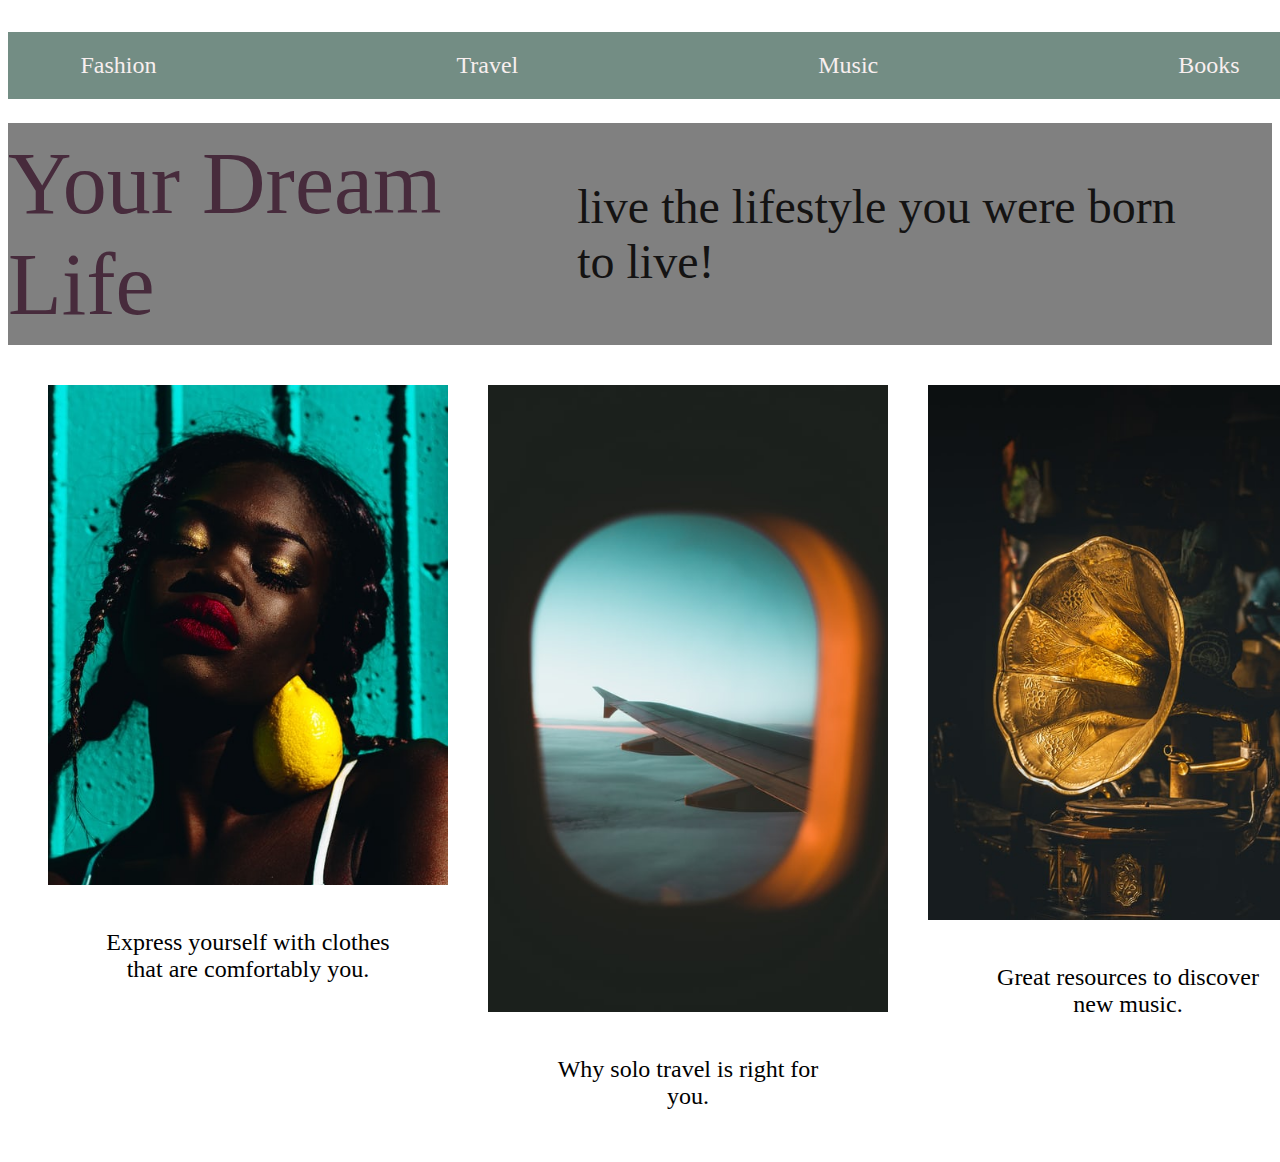
<file: Day-3/responsive-website/index.html>
<html>
    <head>
        <link rel="stylesheet" href="styles.css">
        <meta name="viewport" content="device-width, initial-scale=1">
        <title>Responsive Website</title>
    </head>
    <body>
        <div id="container">
            
                <ul id="menu">
                    <li>Fashion</li>
                    <li>Travel</li>
                    <li>Music</li>
                    <li>Books</li>
                </ul>
            
            <div id="banner">
                <div id="banner-1"> Your Dream Life</div>
                <div id="banner-2">live the lifestyle you were born to live!</div>
                
            </div>
            <div id="pictures">
                <div class="pic-with-text">
                    <img class="pic"src="images/fashion-pic.jpeg" alt="">
                    <p>Express yourself with clothes that are comfortably you.</p>
                </div>
                <div class="pic-with-text">
                    <img class = "pic" src="images/travel-pic.jpeg">
                    <p>Why solo travel is right for you.</p>
                </div>
                <div class="pic-with-text">
                    <img class = "pic"src="images/muisic-pic.jpeg" alt="">
                    <p>Great resources to discover new music.</p>
                </div>
                <div class="pic-with-text">
                    <img class = "pic"src="images/books-pic.jpeg" alt="">
                    <p>Escape or learn something new through a good book.</p>
                </div>
                
            </div>
        </div>
        
        
    </body>
</html>
</file>
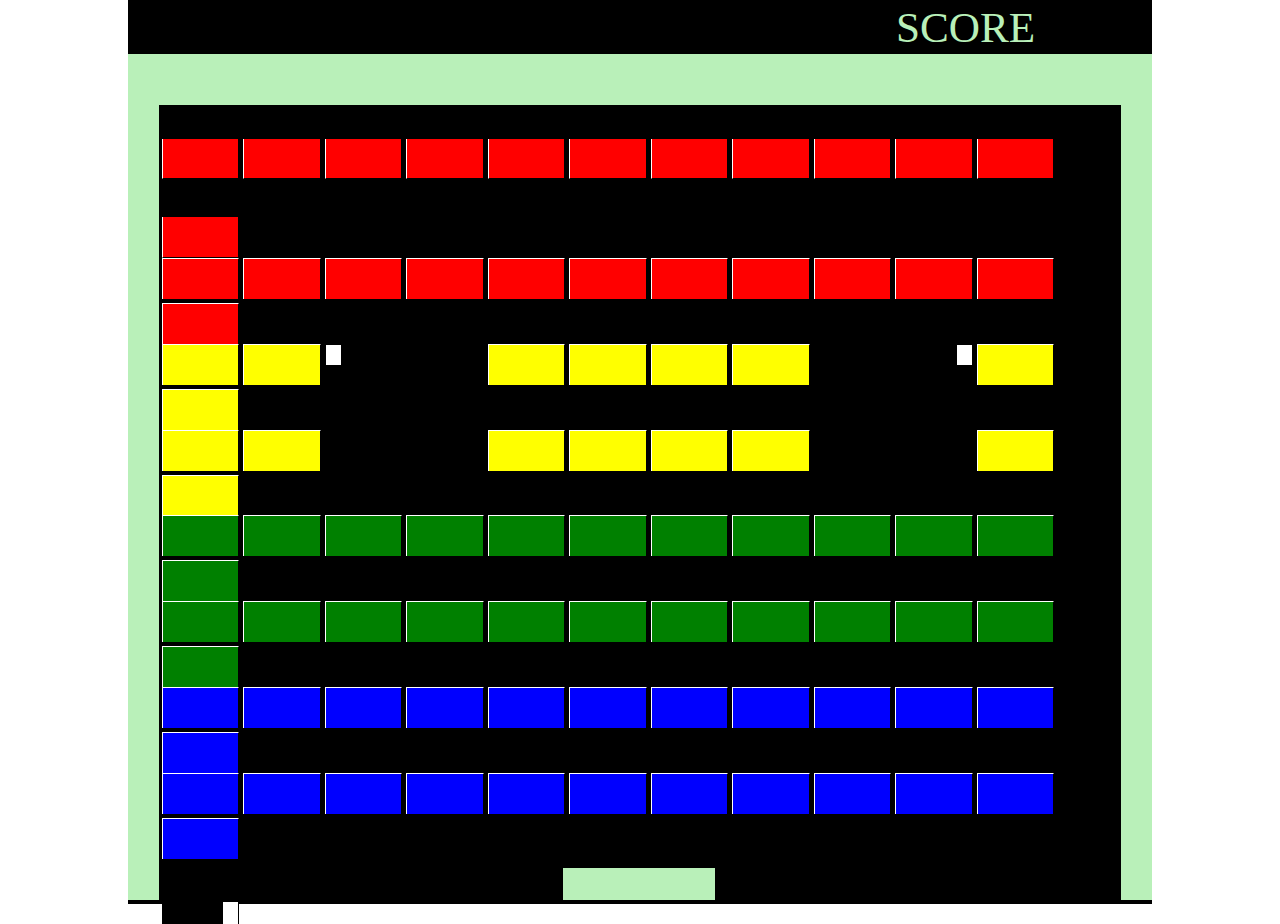
<file: Day-2/bricks/idex.html>
<html>
    
    <head>
        <link rel="stylesheet" href="styles.css">
        <title>Bricks Game</title>
    </head>
    <body>
        <div id="score">
            score
        </div>
        <div id="green">
            <div id="black-square">
                
                <div id="top-red-row">
                    <div class="top-red"></div>
                    <div class="top-red"></div>
                    <div class="top-red"></div>
                    <div class="top-red"></div>
                    <div class="top-red"></div>
                    <div class="top-red"></div>
                    <div class="top-red" ></div>
                    <div class="top-red"></div>
                    <div class="top-red" ></div>
                    <div class="top-red"></div>
                    <div class="top-red"></div>
                    <div class="top-red"></div>
                </div>
                <div id="bottom-red-row"> 
                    <div class="bottom-red"></div>
                    <div class="bottom-red"></div>
                    <div class="bottom-red" ></div>
                    <div class="bottom-red"></div>
                    <div class="bottom-red"></div>
                    <div class="bottom-red"></div>
                    <div class="bottom-red" > </div>
                    <div class="bottom-red" ></div>
                    <div class="bottom-red"></div>
                    <div class="bottom-red"></div>
                    <div class="bottom-red"></div>
                    <div class="bottom-red" ></div>
                </div>

                <div class="yellow-row">
                    <div class="yellow"></div>
                    <div class="yellow"></div>
                    <div id="black-left">
                        <div id="white-left"></div>
                    </div>
                    
                    <div class="black"></div>
                    <div class="yellow"></div>
                    <div class="yellow"></div>
                    <div class="yellow"></div>
                    <div class="yellow"></div>
                    <div class="black"></div>
                    <div id="black-right">
                        <div id="white-right"></div>
                    </div>
                    <div class="yellow"></div>
                    <div class="yellow"></div>
                </div>

                <div class="yellow-row">
                    <div class="yellow"></div>
                    <div class="yellow"></div>
                    <div class="black"></div>
                    <div class="black"></div>
                    <div class="yellow"></div>
                    <div class="yellow"></div>
                    <div class="yellow"></div>
                    <div class="yellow"></div>
                    <div class="black"></div>
                    <div class="black"></div>
                    <div class="yellow"></div>
                    <div class="yellow"></div>
                </div>

                

                <div class="green-row">
                    <div class="green"></div>
                    <div class="green"></div>
                    <div class="green" ></div>
                    <div class="green"></div>
                    <div class="green"></div>
                    <div class="green"></div>
                    <div class="green"></div>
                    <div class="green" ></div>
                    <div class="green"></div>
                    <div class="green" ></div>
                    <div class="green"></div>
                    <div class="green"></div>
                </div>

                <div class="green-row">
                    <div class="green"></div>
                    <div class="green"></div>
                    <div class="green" ></div>
                    <div class="green"></div>
                    <div class="green"></div>
                    <div class="green"></div>
                    <div class="green"></div>
                    <div class="green" ></div>
                    <div class="green"></div>
                    <div class="green" ></div>
                    <div class="green"></div>
                    <div class="green"></div>
                </div>


                <div class="blue-row">
                    <div class="blue"></div>
                    <div class="blue"></div>
                    <div class="blue"></div>
                    <div class="blue"></div>
                    <div class="blue"></div>
                    <div class="blue"></div>
                    <div class="blue"></div>
                    <div class="blue"></div>
                    <div class="blue"></div>
                    <div class="blue"></div>
                    <div class="blue"></div>
                    <div class="blue"></div>
                </div>
                <div class="blue-row">
                    <div class="blue"></div>
                    <div class="blue"></div>
                    <div class="blue"></div>
                    <div class="blue"></div>
                    <div class="blue"></div>
                    <div class="blue"></div>
                    <div class="blue"></div>
                    <div class="blue"></div>
                    <div class="blue"></div>
                    <div class="blue"></div>
                    <div class="blue"></div>
                    <div class="blue"></div>
                </div>
                <div id="black-row">
                    <div id="black-row-brick">
                        <div id="white-bottom"></div>
                    </div>
                    
                </div>
                <div id="long-green-row">
                    <!--<div class="black-and-green"></div>
                    <div class="black-and-green"></div>
                    <div class="black-and-green"></div>
                    <div class="black-and-green"></div>
                    <div class="black-and-green"></div> -->
                    <div id="long-green"></div>
                </div> 
            </div>
        </div>
    </body>

</html>
</file>
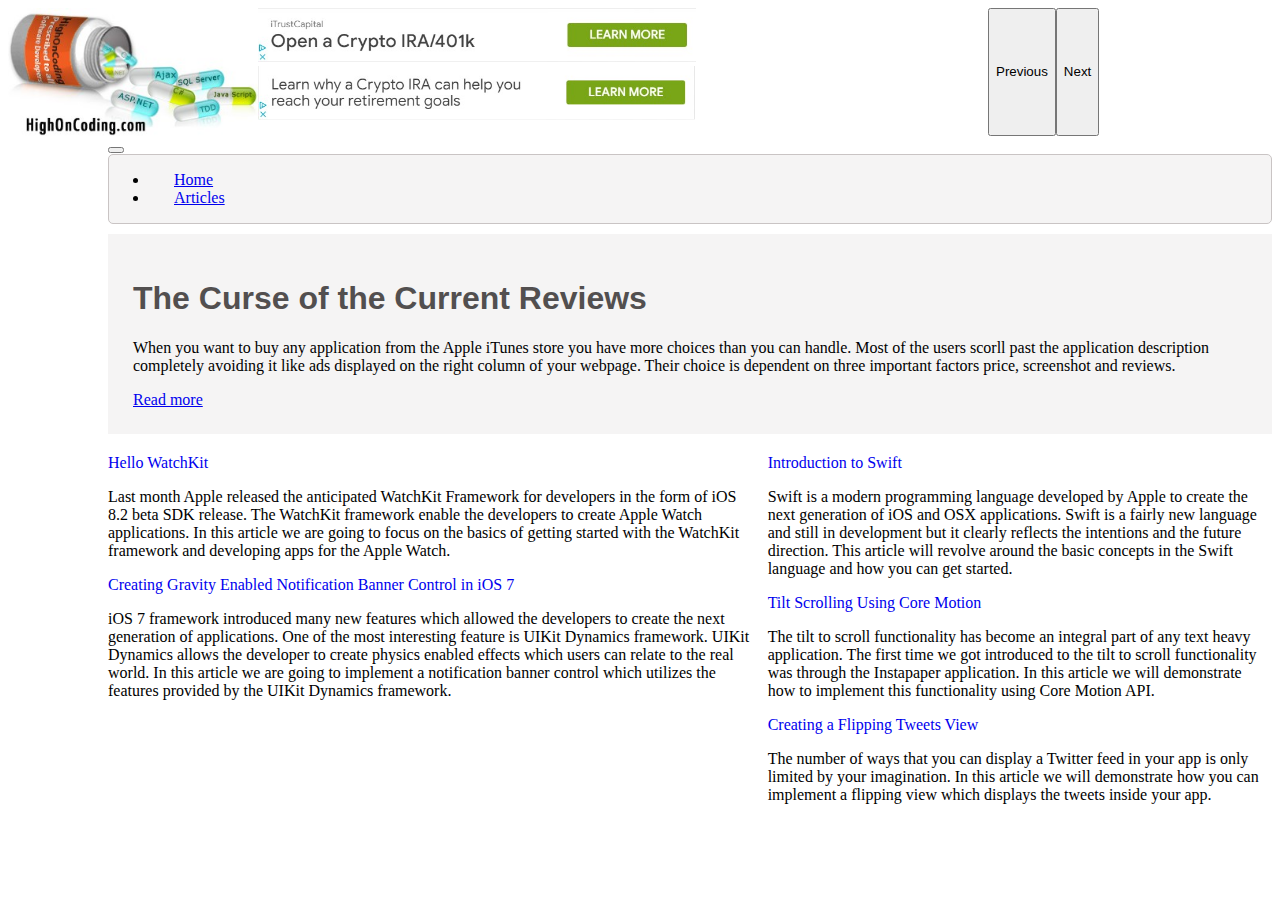
<file: Day-4/High on Coding/high-on-coding.html>
<!doctype html>
<html lang="en">

<head>
    <!-- Required meta tags -->
    <meta charset="utf-8">
    <meta name="viewport" content="width=device-width, initial-scale=1">

    <!-- Bootstrap CSS -->
    <link href="https://cdn.jsdelivr.net/npm/bootstrap@5.0.2/dist/css/bootstrap.min.css" rel="stylesheet"
        integrity="sha384-EVSTQN3/azprG1Anm3QDgpJLIm9Nao0Yz1ztcQTwFspd3yD65VohhpuuCOmLASjC" crossorigin="anonymous">
    <link rel="stylesheet" href="hoc.css">
    <title>High On Coding with BootStrap</title>
</head>

<body>
    <div id="top-images">
        <img id="pills" src="images/pills.jpg" alt="">
    <div id="carouselExampleFade" class="carousel slide carousel-fade" data-bs-ride="carousel">
        <div class="carousel-inner">
            <div class="carousel-item active">
                <img src="images/carosel-first.jpg" class="d-block w-100" alt="...">
            </div>
            <div class="carousel-item">
                <img src="images/carosel-second.jpg" class="d-block w-100" alt="...">
            </div>
            
        </div>
    </div>
    
        <button class="carousel-control-prev" type="button" data-bs-target="#carouselExampleFade" data-bs-slide="prev">
            <span class="carousel-control-prev-icon" aria-hidden="true"></span>
            <span class="visually-hidden">Previous</span>
        </button>
        <button class="carousel-control-next" type="button" data-bs-target="#carouselExampleFade" data-bs-slide="next">
            <span class="carousel-control-next-icon" aria-hidden="true"></span>
            <span class="visually-hidden">Next</span>
        </button>
    </div>
    <div id="container">

        <div id="menu-card">
            <nav class="navbar navbar-expand-lg navbar-light bg-light">
                <div class="container-fluid">
                    <button class="navbar-toggler" type="button" data-bs-toggle="collapse" data-bs-target="#navbarNav"
                        aria-controls="navbarNav" aria-expanded="false" aria-label="Toggle navigation">
                        <span class="navbar-toggler-icon"></span>
                    </button>
                    <div class="collapse navbar-collapse" id="navbarNav">
                        <ul class="navbar-nav">
                            <li class="nav-item">
                                <a class="nav-link active" aria-current="page" href="#">Home</a>
                            </li>
                            <li class="nav-item">
                                <a class="nav-link active" aria-current="page" href="#">Articles</a>
                            </li>

                        </ul>
                    </div>
                </div>
            </nav>
            <div class="card">
                <div class="card-body">
                    <h1 class="card-title">The Curse of the Current Reviews</h1>
                    <p class="card-text">When you want to buy any application from the Apple iTunes store you have more
                        choices than you can handle. Most
                        of the users scorll past the application description completely avoiding it like ads displayed
                        on the right column of your webpage.
                        Their choice is dependent on three important factors price, screenshot and reviews.
                    </p>
                    <a href="#" class="btn btn-primary">Read more</a>
                </div>


            </div>


            <div id="text">
                <div class="text-paragraphs">
                    <a class="links" href="http://www.highoncoding.com/Articles/880_Hello_WatchKit.aspx">Hello
                        WatchKit</a>
                    <p>Last month Apple released the anticipated WatchKit Framework for developers in the form of iOS
                        8.2 beta SDK release. The WatchKit framework enable the developers to create Apple Watch
                        applications.
                        In this article we are going to focus on the basics of getting started with the WatchKit
                        framework and developing apps for the Apple Watch.</p>
                    <a class="links"
                        href="http://www.highoncoding.com/Articles/878_Creating_Gravity_Enabled_Notification_Banner_Control_in_iOS_7.aspx">Creating
                        Gravity Enabled Notification Banner Control in iOS 7</a>
                    <p> iOS 7 framework introduced many new features which allowed the developers to create the next
                        generation of applications. One of the most interesting feature is UIKit Dynamics framework.
                        UIKit
                        Dynamics allows the developer to create physics enabled effects which users can relate to the
                        real world. In this article we are going to implement a notification banner control which
                        utilizes the features provided by the UIKit Dynamics framework.</p>
                </div>

                <div class="text-paragraphs">
                    <a class="links"
                        href="http://www.highoncoding.com/Articles/879_Introduction_to_Swift.aspx">Introduction to
                        Swift</a>
                    <p>Swift is a modern programming language developed by Apple to create the next generation of iOS
                        and OSX applications. Swift is a fairly new language and still in development but it clearly
                        reflects the
                        intentions and the future direction. This article will revolve around the basic concepts in the
                        Swift language and how you can get started.</p>
                    <a class="links"
                        href="http://www.highoncoding.com/Articles/877_Tilt_Scrolling_Using_Core_Motion.aspx">Tilt
                        Scrolling Using Core Motion</a>
                    <p>The tilt to scroll functionality has become an integral part of any text heavy application. The
                        first time we got introduced to the tilt to scroll functionality was through the
                        Instapaper application. In this article we will demonstrate how to implement this functionality
                        using Core Motion API.</p>
                    <a class="links"
                        href="http://www.highoncoding.com/Articles/876_Creating_a_Flipping_Tweets_View.aspx">Creating a
                        Flipping Tweets View</a>
                    <p>The number of ways that you can display a Twitter feed in your app is only limited by your
                        imagination. In this article we will demonstrate how you can implement a flipping view which
                        displays the tweets inside your app.</p>
                </div>
            </div>


        </div>


        <!-- Optional JavaScript; choose one of the two! -->

        <!-- Option 1: Bootstrap Bundle with Popper -->
        <script src="https://cdn.jsdelivr.net/npm/bootstrap@5.0.2/dist/js/bootstrap.bundle.min.js"
            integrity="sha384-MrcW6ZMFYlzcLA8Nl+NtUVF0sA7MsXsP1UyJoMp4YLEuNSfAP+JcXn/tWtIaxVXM"
            crossorigin="anonymous"></script>

        <!-- Option 2: Separate Popper and Bootstrap JS -->
        <!--
    <script src="https://cdn.jsdelivr.net/npm/@popperjs/core@2.9.2/dist/umd/popper.min.js" integrity="sha384-IQsoLXl5PILFhosVNubq5LC7Qb9DXgDA9i+tQ8Zj3iwWAwPtgFTxbJ8NT4GN1R8p" crossorigin="anonymous"></script>
    <script src="https://cdn.jsdelivr.net/npm/bootstrap@5.0.2/dist/js/bootstrap.min.js" integrity="sha384-cVKIPhGWiC2Al4u+LWgxfKTRIcfu0JTxR+EQDz/bgldoEyl4H0zUF0QKbrJ0EcQF" crossorigin="anonymous"></script>
    -->
</body>

</html>
</file>
<file: Day-3/responsive-website/styles.css>
p {
    width:200px;
    text-align: center;
}

#container {
    display: flex;
    flex-direction: column;
      
}

    

#menu {
    display: flex;
    list-style: none;
    background-color: rgb(115, 141, 132);
    color: rgb(248, 239, 239);
    font-size: 1.5em;
    justify-content: center;
    padding: 20px;
    width: 100%;
    align-items: center;
}

#menu li {
    padding-inline: 150px;
}

#banner {
    display: flex;
    /*height: 150px; */
    background-color: gray;
    justify-content: center;
    align-items: center;
    padding-top: 10px;
    padding-bottom: 10px;
    width: 100%;
    
}

#banner div {
    padding-inline-end: 50px ;
    
}

#banner-1 {
    font-size: 4em;
    color: rgb(71, 43, 60);
}

#banner-2 {
    font-size: 2em;
    color: rgb(20, 19, 19);
}

#pictures {
    display: flex;
    margin: 20px;
    justify-content: space-evenly;
}

.pic-with-text {
    display: flex;
    flex-direction: column;
    align-items: center;
      
}

.pic {
    width: 300px;
    margin: 20px;
}

@media (min-width: 320px) and (max-width: 480px) {
     
    
    #menu {
        flex-direction: column;
        height: fit-content;
        font-size: 1em;
        align-items: center;
    }

    #banner {
        width: 100%;
    }

    #banner div {
        padding-inline: 10px;
    }

    #banner-1 {
        font-size: 2em;
    } 
    #banner-2 {
        font-size: 1em;
    }

    #pictures {
        display: flex;
        flex-direction: column;
    }

    .pic {
        width: 250px;
    }
    

} 

@media (min-width: 481px) and (max-width:1279px) {
    #banner {
        width: 100%;
    }
}

@media (min-width: 1280px) {
    p{
        font-size: 1.5em;
        width: 300px;
    }

    #banner-1 {
        font-size: 5.5em;
    }

    #banner-2 {
        font-size: 3em;
    }

    .pic {
       width: 400px;
    }

}
</file>
<file: Day-2/bricks/styles.css>
body {
    width: 80%;
    margin: auto;
}

#score {
    background-color: black;
    color: rgb(185, 240, 185);
    font-size: 270%;
    text-transform: uppercase;
    height: 5%;
    padding-top: .3%;
    padding-left: 75%;
    padding-bottom:.6%;
}

#green {
    background-color: rgb(185, 240, 185);
    height: 94%;
    width: 100%;
    border-bottom: 4px solid black;
    position: relative;
}

#black-square {
    background-color: black;
    position: absolute;
    top: 6%;
    width: 94%;
    height: 94.4%;
    left: 3%; 

}

#top-red-row {
    margin-left: .3%;
}


#top-red-row  div {
    display: inline-block;
      
} 

.top-red {
    
    margin-top: 3.5%;
    background-color: red;
    height:5%;
    width: 7.87%;
    border-left: 1px solid white;
    border-right: 1px solid black;
    border-bottom: 1px solid black;
          
}

#bottom-red-row {
    margin-left: .3%;
}

#bottom-red-row div {
    display: inline-block;

}


.bottom-red {
   
    background-color: red;
    height:5%;
    width: 7.87%;
    border-left: 1px solid white;
    border-right: 1px solid black;
    border-top: 1px solid white;
}

.yellow-row {
    margin-left: .3%;
}

.yellow-row div {
    display: inline-block;
}

.yellow {
    background-color: yellow;
    height: 5%;
    width: 7.87%;
    border-left: 1px solid white;
    border-right: 1px solid black;
    border-top: 1px solid white;
}

.black {
    background-color: black;
    height: 5%;
    width: 7.87%;
    border-left: 1px solid black;
    border-right: 1px solid black;
    border-top: 1px solid black; 
}

#black-left {
    background-color: black;
    height: 5%;
    width: 7.87%;
    border-left: 1px solid black;
    border-right: 1px solid black;
    border-top: 1px solid black; 
    position: relative;
}

#white-left {
    background-color: white;
    position: absolute;
    top: 0;
    left: 0;
    height: 50%;
    width: 20%;

}


#black-right {
    background-color: black;
    height: 5%;
    width: 7.87%;
    border-left: 1px solid black;
    border-right: 1px solid black;
    border-top: 1px solid black; 
    position: relative;
}

#white-right {
    background-color: white;
    position: absolute;
    top: 0;
    right: 0;
    height: 50%;
    width: 20%;
}

.green-row {
    margin-left: .3%;
}

.green-row div {
    display: inline-block;
    
}

.green {
    background-color: green;
    height: 5%;
    width: 7.87%;
    border-left: 1px solid white;
    border-right: 1px solid black;
    border-top: 1px solid white;
}

.blue-row {
    margin-left: .3%;
}

.blue-row div {
    display: inline-block
}

.blue {
    background-color: blue;
    height: 5%;
    width: 7.87%;
    border-left: 1px solid white;
    border-right: 1px solid black;
    border-top: 1px solid white;
}

#black-row {
    margin-left: .3%;
}

#black-row div{
    display: inline-block;
}

#black-row-brick {

 background-color: black;
    height: 8%;
    width: 7.87%;
    border-left: 1px solid black;
    border-right: 1px solid black;
    border-top: 1px solid black;
    position: relative;

}

#white-bottom {
    position: absolute;
    background-color: white;
    position: absolute;
    bottom: 0;
    right: 0;
    height: 34%;
    width: 20%;
}

#long-green-row {
    margin-top: 20%;
}

#long-green-row div{
    display: inline-block;
    

}

.black-and-green {
   /* position: absolute;
    bottom: 0; */
    background-color: black;
    height: 5%;
    width: 7.87%;
    border-left: 1px solid black;
    border-right: 1px solid black;
    border-top: 1px solid black; 

}
#long-green {
   position: absolute;
    bottom:0;
    left:42% ; 
    background-color: rgb(185, 240, 185);
    border-bottom: 4px solid black;
    width: 15.75%;
    height: 4%;
    
}
</file>
<file: Day-4/High on Coding/hoc.css>
#container {
    display: flex;
    flex-direction: column;
    margin-left: 100px;
}
#pills {
    width: 250px
}

#top-images {
    display:flex;
    margin-right: 10px;
}
#menu-card {
    display: flex;
    flex-direction: column;
   /* margin-left: 100px; */
}

#navbarNav {
    border: solid 1px rgb(201, 196, 196);
    border-radius: 5px;
    background-color: rgb(245, 244, 244);
    margin-left: 0;
}

.navbar-nav li {
    padding-left: 25px;
}

.card {
    margin-top: 10px;
    background-color: rgb(245, 244, 244);
    border: none;
    padding: 25px;
}

.card-title {
    font-family: helvetica;
    font-weight: 600;
    color : rgb(82, 79, 79) 

}

/* #text {
    margin-top: 30px;
}

.list-group-item {
    border: none;
} */

#text {
    display: flex;
    margin-top: 20px;
    
}

.text-paragraphs {
    display: flex;
    flex-direction: column;
    padding-right: 10px;
}

.links {
    text-decoration: none;
}

.d-block {
    width: 60%;

}
.w-100 {
    width:60%;
}

@media (min-width: 320px) and (max-width: 480px) {
    #text {
        flex-direction: column;
        padding: 20px;
    }

    #container {
        margin:auto
    }

    #top-images {
        flex-direction: column;
    }
}
</file>
